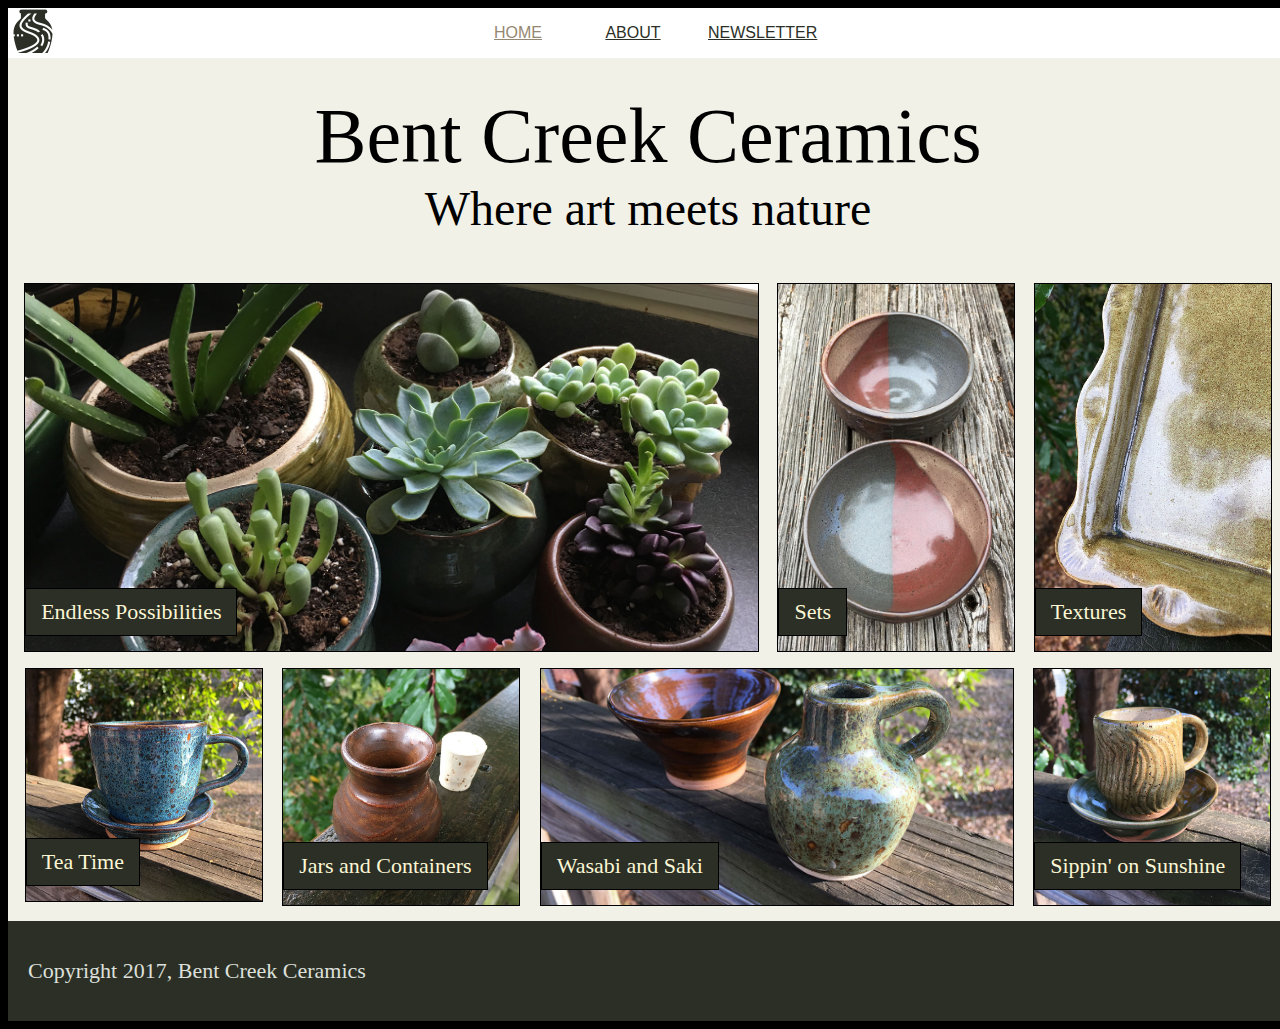
<file: index.html>
<!DOCTYPE html>
<html>
    <head>
        <title>Bent Creek Ceramics</title>
        <link href="styles.css" rel="stylesheet">
        <href="https://fonts.googleapis.com/css?family=Merriweather:300,300i,400,400i,700|Roboto:300,300i,400,400i" rel="stylesheet">


    </head>
    <body class="home-body">
        <nav class="navbar">
            <div class="home-button"><a href="index.html" class="link" id="active-page">home</a></div>
            <div class="about-button"><a href="about/index.html" class="link">about</a></div>
            <div class="news-button"><a href="newsletter/index.html" class="link">newsletter</a></div>
            <div class="icon"></div>              
        </nav>
        
            <!--<div class="icon"></div>            -->
        
        <main class="home-main">
            <div class="title">
                <div class="main-title">Bent Creek Ceramics</div>
                <div class="sub-title">Where art meets nature</div>
            </div>
            <div class="photo-area">
                <div class="photo1"><p class="photo-caption">Endless Possibilities</p></div>
                <div class="photo2"><p class="photo-caption">Sets</p></div>
                <div class="photo3"><p class="photo-caption">Textures</p></div>
                <div class="photo4"><p class="photo-caption">Tea Time</p></div>
                <div class="photo5"><p class="photo-caption">Jars and Containers</p></div>
                <div class="photo6"><p class="photo-caption">Wasabi and Saki</p></div>
                <div class="photo7"><p class="photo-caption">Sippin' on Sunshine</p></div>
            </div>
        </main>  
        <footer>
            <p class="footer-text">Copyright 2017, Bent Creek Ceramics</p>
        </footer>
    </body>
</html>
</file>
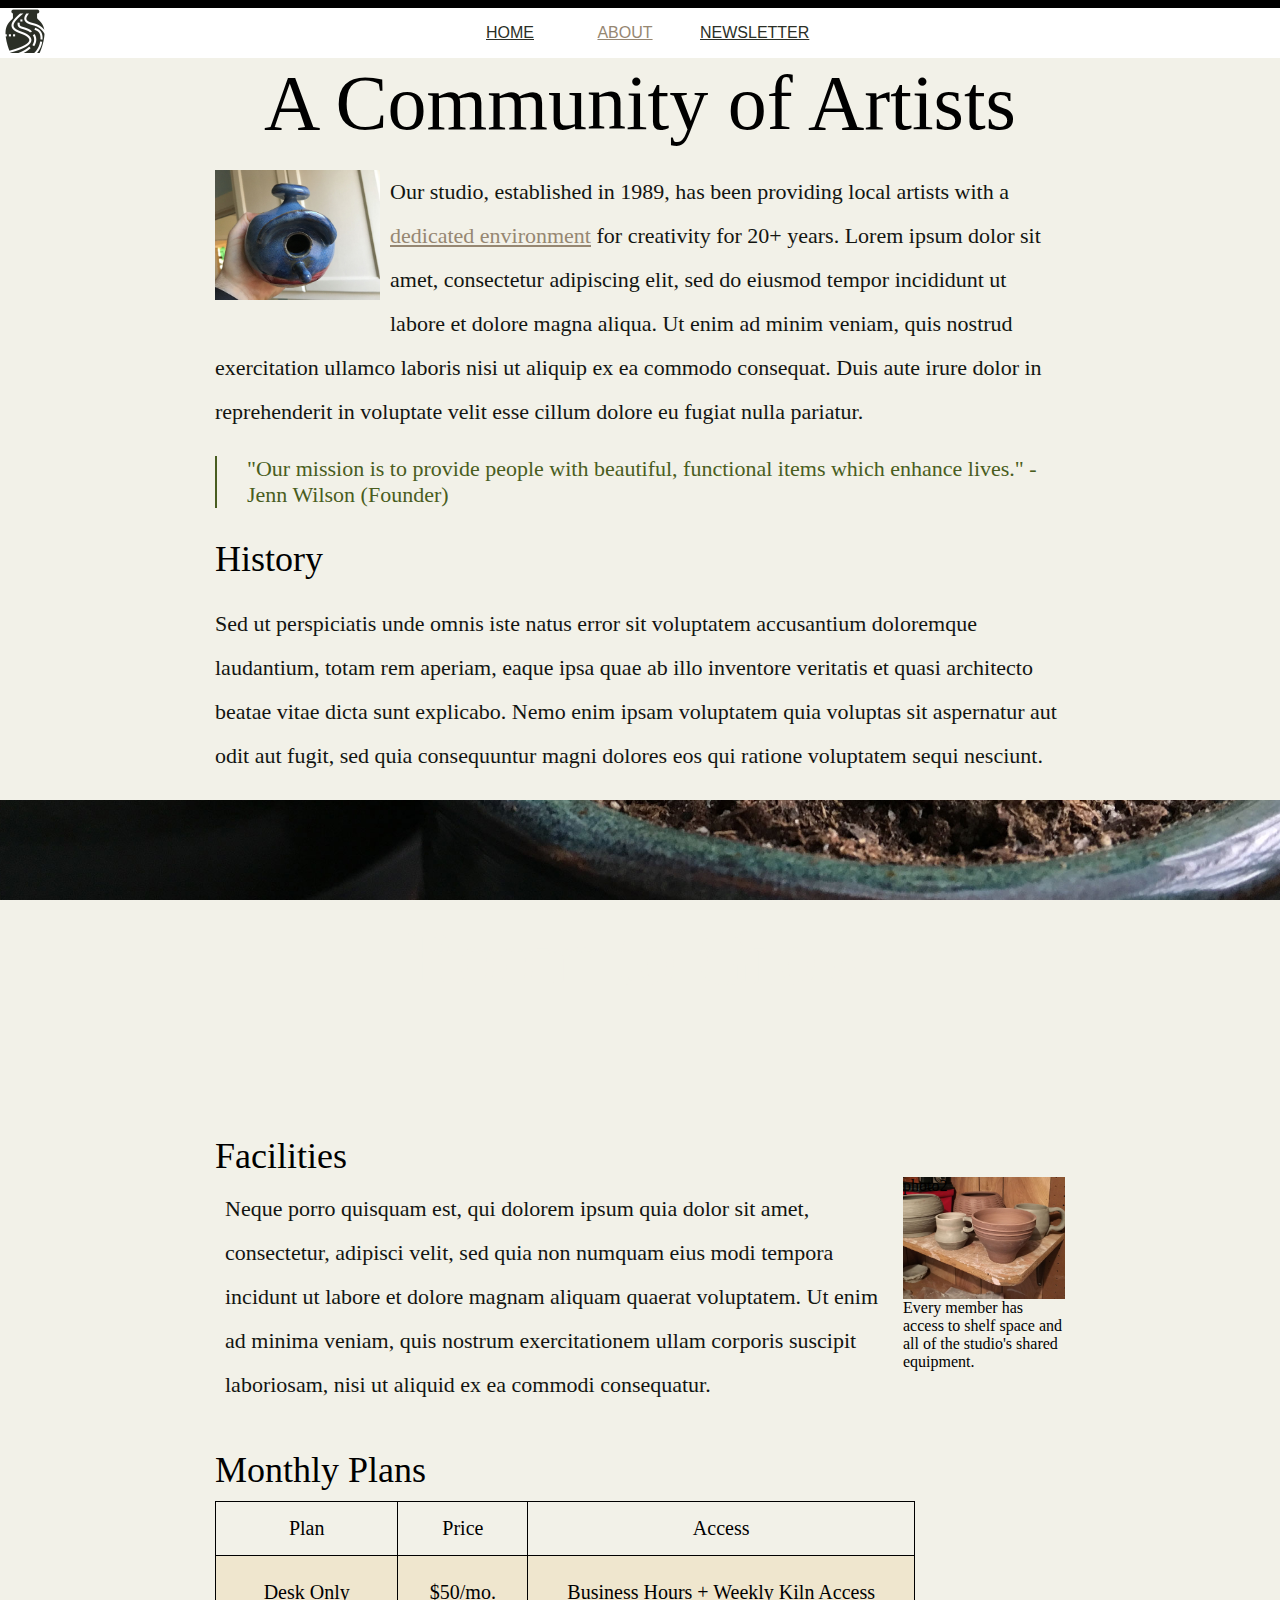
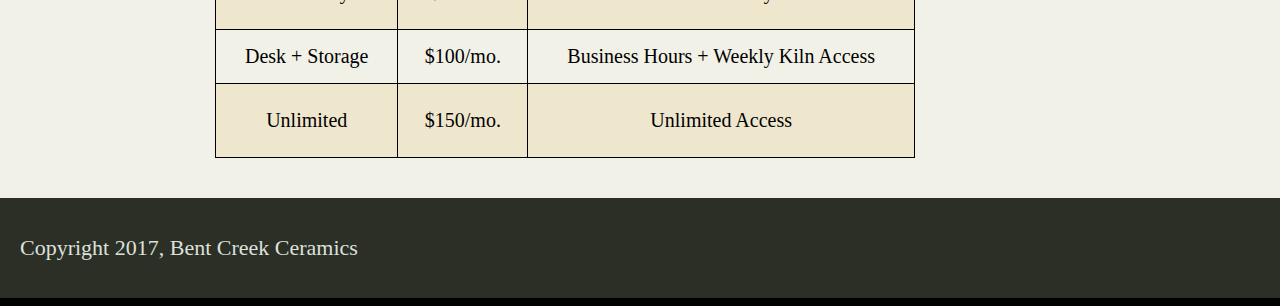
<file: about/index.html>
<!DOCTYPE html>
<html>
    <head>
        <title>Bent Creek Ceramics - About</title>
        <link href="../styles.css" rel="stylesheet">
        <href="https://fonts.googleapis.com/css?family=Merriweather:300,300i,400,400i,700|Roboto:300,300i,400,400i" rel="stylesheet">


    </head>
    <body class="about-body">
        <nav class="navbar">
            <div class="home-button"><a href="../index.html" class="link">home</a></div>
            <div class="about-button"><a href="../about/index.html" class="link" id="active-page">about</a></div>
            <div class="news-button"><a href="../newsletter/index.html" class="link">newsletter</a></div>
            <div class="icon"><p class="the-actual-icon"></p></div>  
              
        </nav>
        <!--<div class="icon"></div>  -->
    <main class="about-main">        
    <div class="about-title">A Community of Artists</div>
    <div class="about-upper-body">
        <div class="about-first-photo"></div>
        <p class="about-p1">Our studio, established in 1989, has been providing local artists with a <a href="google.com" class="inline-link">dedicated environment</a> for creativity for 20+ years. Lorem ipsum dolor sit amet, consectetur adipiscing elit, sed do eiusmod tempor incididunt ut labore et dolore magna aliqua. Ut enim ad minim veniam, quis nostrud exercitation ullamco laboris nisi ut aliquip ex ea commodo consequat. Duis aute irure dolor in reprehenderit in voluptate velit esse cillum dolore eu fugiat nulla pariatur.</p>
        <aside class="about-quote">"Our mission is to provide people with beautiful, functional items which enhance lives."
-Jenn Wilson (Founder)</aside>
        <div class="about-first-title">History</div>
        <p class=about-p2>Sed ut perspiciatis unde omnis iste natus error sit voluptatem accusantium doloremque laudantium, totam rem aperiam, eaque ipsa quae ab illo inventore veritatis et quasi architecto beatae vitae dicta sunt explicabo. Nemo enim ipsam voluptatem quia voluptas sit aspernatur aut odit aut fugit, sed quia consequuntur magni dolores eos qui ratione voluptatem sequi nesciunt.</p>
    </div>
    <div class="about-banner">Room to Grow</div>
        <div class="about-lower-body">
            <div class="about-second-title">Facilities</div>
            <div class="about-second-photo">photo2</div>
            <aside class="about-caption">Every member has access to shelf space and all of the studio's shared equipment.</aside>
            <p class="about-p3">Neque porro quisquam est, qui dolorem ipsum quia dolor sit amet, consectetur, adipisci velit, sed quia non numquam eius modi tempora incidunt ut labore et dolore magnam aliquam quaerat voluptatem. Ut enim ad minima veniam, quis nostrum exercitationem ullam corporis suscipit laboriosam, nisi ut aliquid ex ea commodi consequatur.</p>
        
        </div>
        <div class="about-table-section">
            <div class="title-of-table">Monthly Plans</div>
            <table class="data-table">
                <tr class="table-row-head">
                    <th>Plan</th>
                    <th>Price</th>
                    <th>Access</th>
                </tr>
                <tr class="table-row-data1">
                    <td>Desk Only</td>
                    <td>$50/mo.</td>
                    <td>Business Hours + Weekly Kiln Access</td>
                </tr>
                <tr class="table-row-data">
                    <td>Desk + Storage</td>
                    <td>$100/mo.</td>
                    <td>Business Hours + Weekly Kiln Access</td>
                </tr>
                <tr class="table-row-data1">
                    <td>Unlimited</td>
                    <td>$150/mo.</td>
                    <td>Unlimited Access</td>
                </tr>
            </table>
        </div> 
    </main>
            <footer>
                <p class="footer-text">Copyright 2017, Bent Creek Ceramics</p>
            </footer>
    </body>
</html>
</file>
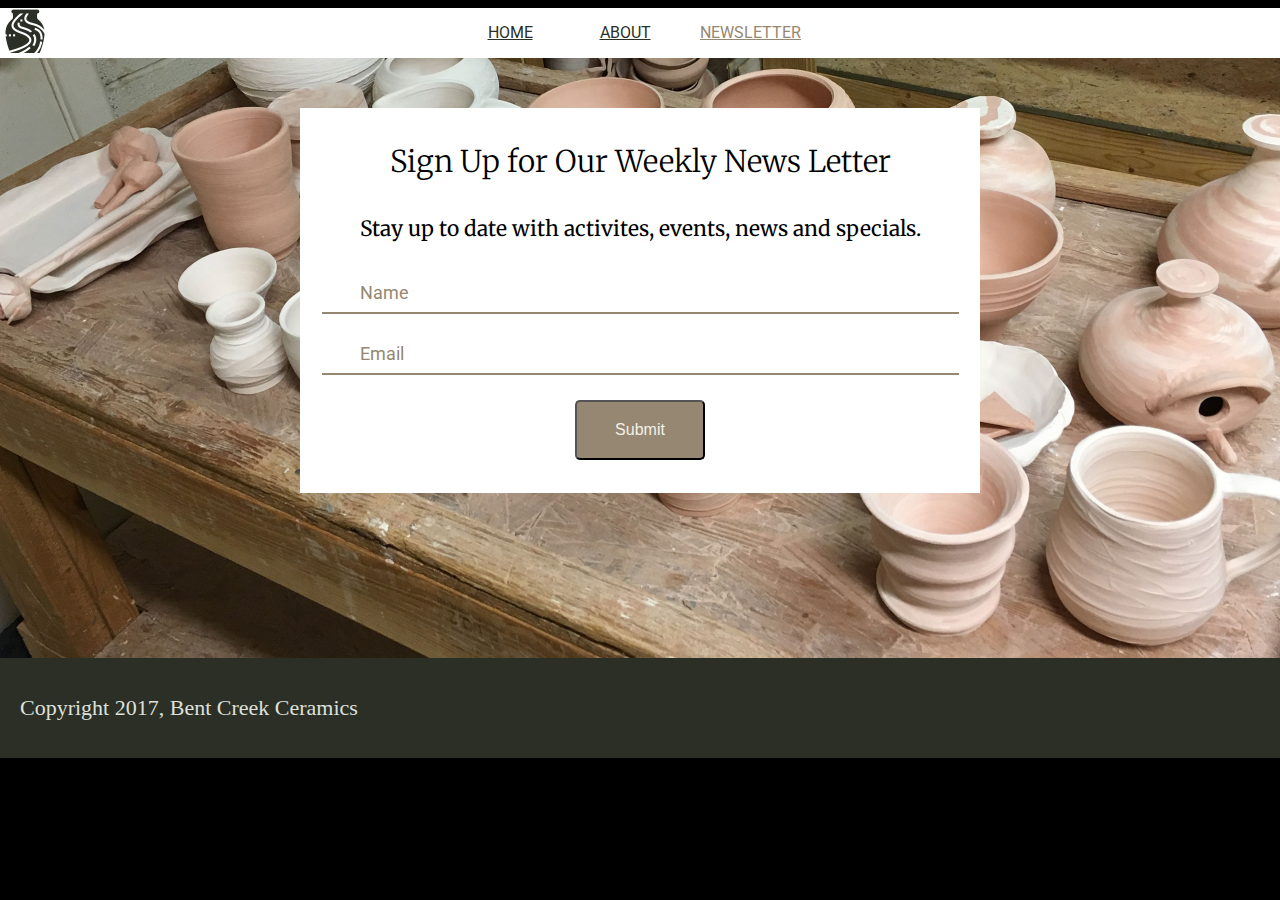
<file: newsletter/index.html>
<!DOCTYPE html>
<html>
    <head>
        <title>Bent Creek Ceramics - Newsletter</title>
        <link href="../styles.css" rel="stylesheet">
        <link href="https://fonts.googleapis.com/css?family=Merriweather:300,300i,400,400i,700|Roboto:300,300i,400,400i" rel="stylesheet">


    </head>
    <body class="about-body">
        <nav class="navbar">
            <div class="home-button"><a href="../index.html" class="link">home</a></div>
            <div class="about-button"><a href="../about/index.html" class="link">about</a></div>
            <div class="news-button"><a href="../newsletter/index.html" class="link" id="active-page">newsletter</a></div>
            <div class="icon"></div>  
              
        </nav>

        <main class="news-main">
            <form class="news-input" action="#">
                <div class="news-box-title">Sign Up for Our Weekly News Letter</div>
                <div class="news-box-subtitle">Stay up to date with activites, events, news and specials. </div>
                <label for="name" class="news-label">Name</label>
                <input type="text" name="name" id="nameInput" class="news-contact">
                <br>
                <label for="email" class="news-label">Email</label>
                <input type="email" name="email" id="emailInput" class="news-contact">
                <div class="submit_container">
                    <input type="submit" id="signupButton" value="Submit">
                </div>
            </form>
 </main>
        <footer>
            <p class="footer-text">Copyright 2017, Bent Creek Ceramics</p>
        </footer>

<script type="text/javascript">
  var nameInput = document.getElementById('nameInput');
  var emailInput = document.getElementById('emailInput');
  var signupButton = document.getElementById('signupButton');
  signupButton.addEventListener('click', function(e) {
    var nameVal = nameInput.value;
    var emailVal = emailInput.value;
    if (nameVal && emailVal) {
      alert('Thanks for signing up, ' + nameVal + '. Newsletters will be sent to ' + emailVal);
      nameInput.value = "";
      emailInput.value = "";
    } else {
      alert('We would love for you to sign up, please provide both your name and email address.');
    }
  });
</script>

    </body>

</html>
</file>
<file: styles.css>
.navbar{
    display:flex;
    width: 1280px;
    height: 50px;
    margin-right: auto;
    margin-left: auto;
    background-color: #FFFFFF;
    font-family: 'Roboto', sans-serif;
    box-shadow: 0 2px 5px black;
}

.icon{
    height: 45px;
    width: 460px;
    background-size: 50px;
    background-repeat: no-repeat;
    background-image: url("images/optimized/bent-creek-logo.png");
    order: -1;

}

.home-button, .about-button, .news-button{
    width: 100px;
    height: 50px;
    text-align: center;
    vertical-align: middle;
    line-height: 50px;
    color: #2B2F26;
    padding: 0px 15px 0px 0px;
    
}
.link{
    color: #2B2F26;
    text-transform: uppercase;
}
.link:hover{
    color: #CD5D67;
    transition: 0.4s;
}
.about-button{
    margin-right: 10px;
}
.home-body{
    background-color: black;
}
#active-page{
    color: #968772;
}
#active-page:hover{
    color: #CD5D67;
}
.title{
    height: 210px;
    width: 1280px;
    background-color: #F2F1E8;
    margin-right: auto;
    margin-left: auto;
    display: flex;
    flex-direction: column;
    justify-content: center;
    align-items: center;
}
.main-title{
    font-size: 78px;
}
.sub-title{
    font-size: 48px;
}
.photo-area{
    height: auto;
    width: 1266px;
    background-color: #F2F1E8;
    display: flex;
    flex-wrap: wrap;
    justify-content: space-around;
    padding: 7px;
    margin-right: auto;
    margin-left: auto;
    font-family: "Roboto";

}

.photo1{
    height: 367px;
    width: 733px;
    /*background-color: red;*/
    background-image: url("images/optimized/product-1.jpg");
    background-size: cover;
    background-position: center;
    border: 1px solid black;
    margin: 8px;
    display: flex;
    font-family: "Roboto";
    
}
.photo2{
    height: 367px;
    width: 236px;
    /*background-color: white;*/
    background-image: url("images/optimized/product-2.jpg");
    background-size: cover;
    background-position: center;
    border: 1px solid black;
    margin: 8px;
    display: flex;
    
}
.photo3{
    height: 367px;
    width: 236px;
    /*background-color: white;*/
    background-image: url("images/optimized/product-3.jpg");
    background-size: cover;
    background-position: center;
    border: 1px solid black;
    margin: 8px;
    display: flex;
}
.photo4{
    height: 232px;
    width: 236px;
    /*background-color: white;*/
    background-image: url("images/optimized/product-4.jpg");
    background-size: cover;
    background-position: center;
    border: 1px solid black;
    margin: 8px;
    display: flex;
}
.photo5{
    height: 236px;
    width: 236px;
    /*background-color: white;*/
    background-image: url("images/optimized/product-5.jpg");
    background-size: cover;
    background-position: center;
    border: 1px solid black;
    margin: 8px;
    display: flex;
}
.photo6{
    height: 236px;
    width: 472px;
    /*background-color: white;*/
    background-image: url("images/optimized/product-6.jpg");
    background-size: cover;
    background-position: center;
    border: 1px solid black;
    margin: 8px;
    display: flex;
}
.photo7{
    height: 236px;
    width: 236px;
    /*background-color: white;*/
    background-image: url("images/optimized/product-7.jpg");
    background-size: cover;
    background-position: center;
    border: 1px solid black;
    margin: 8px;
    display: flex;
}
.photo-caption{
    text-align: center;
    border: 1px solid black;
    /*padding: 10px 5px;*/
    width: auto;
    padding: 10px 15px;
    /*position: relative;
    bottom: -100px;*/
    align-self: flex-end;
    margin-bottom: 15px;
    background-color: #2B2F26;
    color: #FBF6D4;
    font-size: 22px;
}
.photo-caption:hover{
    color: white;
}



/*Moving to the About Page*/

.about-body{
    /*margin-right: auto;
    margin-left: auto;*/
    background-color: black;
}
.about-main{
    margin-right: auto;
    margin-left: auto;
    width: 1280px;
    background-color: #F2F1E8;
    height: 1740px;
    
}

.about-title{
    margin-right: auto;
    margin-left: auto;
    width: 1280px;
    text-align: center;
    font-size: 78px;

}

.about-upper-body{
    width: 850px;
    margin-right: auto;
    margin-left: auto;
    background-color: #F2F1E8;
}
.about-first-photo{
    background-image: url("images/optimized/birdhouse.jpg");
    background-size: cover;
    background-position: center;
    height: 130px;
    width: 165px;
    float:left;
    margin: 0 10px 10px 0;
}
.about-p1{
    background-color: #F2F1E8;  
    color: #131511;
    font-size: 22px;
    line-height: 2;
}
.inline-link{
    color: #968772;
}
.inline-link:hover{
   color: #967343;
}
.about-quote{
    border-left: 2px solid #495D20;
    background-color: #F2F1E8; 
    clear: left;
    color: #495D20;
    font-size: 22px;
    margin-bottom: 30px;
    padding-left: 30px;
       
}
.about-first-title{
    font-size: 36px;    
}
.about-p2{
    background-color: #F2F1E8; 
    color: #131511;
    font-size: 22px;
    line-height: 2;
       

}
.about-banner{
    background-image: url("images/optimized/background-3.jpg");
    background-position: center top;
    background-size: cover;
    background-repeat: no-repeat;
    background-attachment: fixed; 
    height: 315px;
    color: #F2F1E8;
    font-size: 78px;
    margin-bottom: 20px;
    display: flex;
    justify-content: center;
    align-items: center;
}


.about-lower-body{
    width: 850px;
    margin-right: auto;
    margin-left: auto;
    background-color: #F2F1E8;
    
}
.about-second-title{
    font-size: 36px;
}
.about-p3{
    background-color: #F2F1E8;
    margin: 0px;
    color: #131511;
    font-size: 22px;
    line-height: 2;
    padding: 10px;
}
.about-second-photo{
    background-image: url("images/optimized/background-1.jpg");
    background-size: cover;
    background-position: center;
    float: right; 
    width: 162px;
    height: 122px;   
}
.about-caption{
    float: right;
    clear: right; 
    width: 162px;
    height: 150px;   
}
.about-table-section{
    margin-right: auto;
    margin-left: auto;
    width: 1280px;
    clear: right;
}
.title-of-table{
    width: 850px;
    margin-left: auto;
    margin-right: auto;
    clear: right;
    font-size: 36px;
    margin-bottom: 10px;
}
.data-table{
    width: 700px;
    border: 1px solid black;
    margin-right: 365px;
    margin-left: auto;   
    text-align: center; 
    background-color: #F2F1E8;
    font-size: 20px;
    border-collapse: collapse;
}
.table-row-head th{
    border: 1px solid black;  
    padding: 15px 20px 15px 20px;
    font-weight: 100;
      
}
.table-row-data td{
    border: 1px solid black;
    padding: 15px 20px 15px 20px;
}
.table-row-data1 td{
    border: 1px solid black;
    background-color: #efe6ce;  
    padding: 25px 20px 25px 20px;
      
}

/*Start of the Newsletter page*/
.about-body{
    margin-left: auto;
    margin-right: auto;
    background-color: black;
}
.news-main{
    background-image: url("images/optimized/background-2.jpg");
    width: 1280px;
    height: 600px;
    background-size: cover;
    background-position: center;
    margin-left: auto;
    margin-right: auto;
    font-family: 'Roboto', sans-serif;

}
.news-input{
    height: 385px;
    width: 680px;
    background-color: white;
    position: relative;
    top: 50px;
    margin-left: auto;
    margin-right: auto;
    display: flex;
    flex-direction: column;
    justify-content: center;
    align-items: center;
}
.news-box-title{
    font-size: 30px;
    font-weight: 100;
    font-family: 'Merriweather', serif;
    margin-bottom: 35px;
}
.news-box-subtitle{
    font-family: 'Merriweather', serif;
    font-size: 21px;
    margin-bottom: 30px;
}
.news-contact{
    background: transparent;
    border: none;
    border-bottom: 2px solid #968772;
    padding: 2px 230px;
}
.news-label{
    align-self: flex-start;
    margin-left: 60px;
    position: relative;
    top: 10px;
    color: #968772;
    font-size: 18px;
    font-family: 'Roboto', sans-serif;

}
#signupButton{
    height: 60px;
    width: 130px;
    background-color: #968772;
    color: #F2F1E8;
    border-radius: 5px;
    font-size: 16px;
    margin-top: 25px;
}
footer{
    height: 100px;
    width: 1280px;
    background-color: #2B2F26;
    color: #DEE0DC;
    margin-right: auto;
    margin-left: auto;
    font-size: 22px;
    display: flex;
    align-items: center;
}
.footer-text{
    padding-left: 20px;
}
</file>
